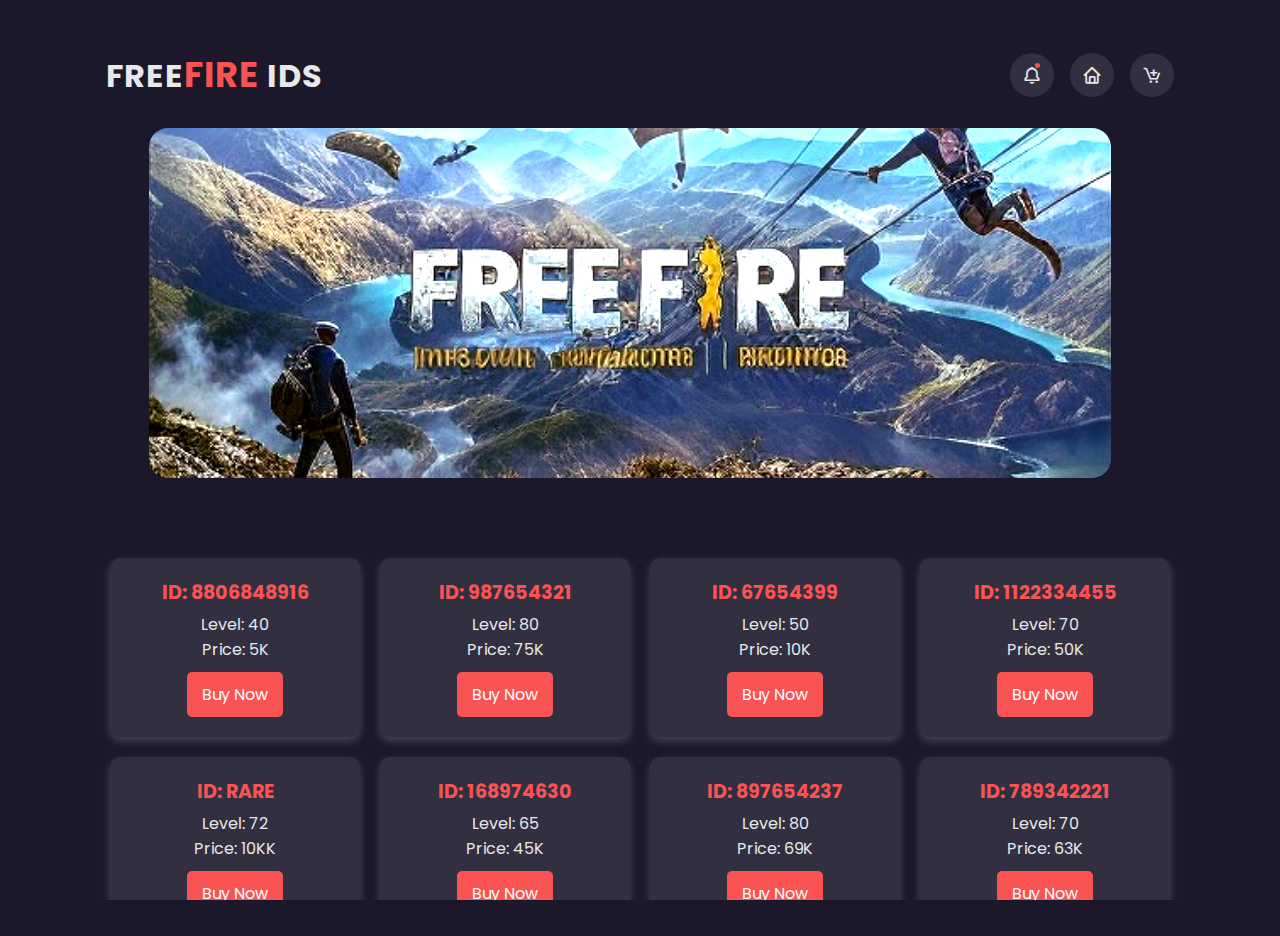
<file: index.html>
<!DOCTYPE html>
<html lang="en">
<head>
    <meta charset="UTF-8">
    <meta http-equiv="X-UA-Compatible" content="IE=edge">
    <meta name="viewport" content="width=device-width, initial-scale=1.0">
    <title>FREE FIRE IDS</title>
    <!-- Fav Icon -->
    <link rel="shortcut icon" href="mr.jpg" type="image/x-icon">
    <!-- Link to CSS -->
    <link rel="stylesheet" href="style.css">
    <!-- Box Icons -->
    <link href='https://unpkg.com/boxicons@2.1.4/css/boxicons.min.css' rel='stylesheet'>
</head>
<body>

    <header>
        <div class="nav container">
            <!-- Logo -->
            <a href="index.html" class="logo">FREE<span>FIRE</span> IDS </a>
            <!-- Nav Icons -->
            <div class="nav-icons">
                <i class='bx bx-bell bx-tada' id="bell-icon"><span></span></i>
                <i class='bx bx-home'></i>
                <i class='bx bx-cart-add' id="cart-icon"></i>
            </div>
        </div>
            <!-- Notification -->
             <div class="notification">
                <div class="notification-box">
                    <i class='bx bxs-check-circle' ></i>
                    <p>PURCHASHE ID PRESS BUY NOW BUTTON TO BUY.</p>
                </div>
                <div class="notification-box box-color">
                    <i class='bx bxs-x-circle' ></i>
                    <p>AFTER PRESS BUY NOW BUTTON YOU WILL GET WHATSAPP NUMBER TO ACCESS ID.</p>
                </div>
             </div>
             

        </div>
    </header>
     <!-- Home Section Start -->
     <section class="home container" id="home">
        <img src="UniversalUpscaler_e7106871-18fc-4441-a2f5-1a544648e7c9.jpg" alt="">
        <div class="home-text">
            <a href="#" class=""></a>
        </div>
     </section>

    <div class="container">
    <div class="card">
        <h3>ID: 8806848916</h3>
        <p>Level: 40</p>
        <p>Price: 5K</p>
        <a href="check-out.html">
            <button class="buy-btn">Buy Now</button>
        </a>
    </div>
    <div class="card">
        <h3>ID: 987654321</h3>
        <p>Level: 80</p>
        <p>Price: 75K</p>
        <a href="check-out1.html">
        <button class="buy-btn">Buy Now</button>
        </a>
    </div>
    <div class="card">
        <h3>ID: 67654399</h3>
        <p>Level: 50</p>
        <p>Price: 10K</p>
        <a href="check-out2.html">
        <button class="buy-btn">Buy Now</button>
        </a>
    </div>
    <div class="card">
        <h3>ID: 1122334455</h3>
        <p>Level: 70</p>
        <p>Price: 50K</p>
        <a href="check-out3.html">
        <button class="buy-btn">Buy Now</button>
        </a>
    </div>
    <div class="card">
        <h3>ID: RARE</h3>
        <p>Level: 72</p>
        <p>Price: 10KK</p>
        <a href="check-out4.html">
        <button class="buy-btn">Buy Now</button>
        </a>
    </div>
    <div class="card">
        <h3>ID: 168974630</h3>
        <p>Level: 65</p>
        <p>Price: 45K</p>
        <button class="buy-btn">Buy Now</button>
    </div>
    <div class="card">
        <h3>ID: 897654237</h3>
        <p>Level: 80</p>
        <p>Price: 69K</p>
        <button class="buy-btn">Buy Now</button>
    </div>
    <div class="card">
        <h3>ID: 789342221</h3>
        <p>Level: 70</p>
        <p>Price: 63K</p>
        <button class="buy-btn">Buy Now</button>
    </div>
</div>

  <!-- Cart Box -->
<div id="cart-box" class="cart-box">
    <h2>Cart Items</h2>
    <div id="cart-items"></div>
    <button id="clear-cart">Clear Cart</button>
</div>

<script src="main.js"></script>
</body>
</html>
</file>
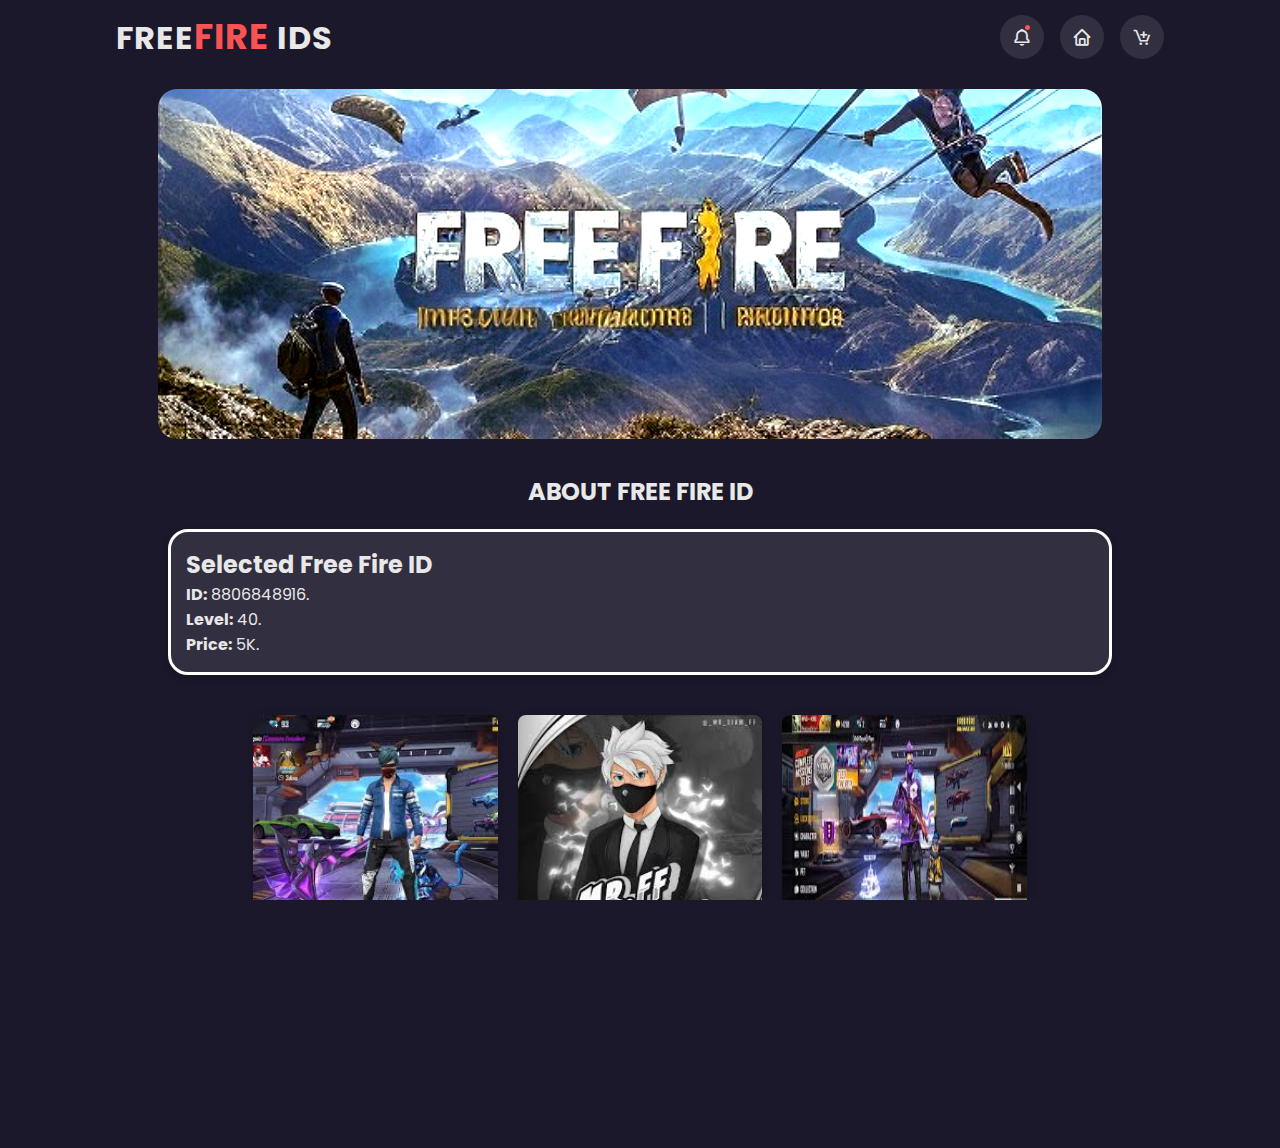
<file: check-out.html>
<!DOCTYPE html>
<html lang="en">
<head>
    <meta charset="UTF-8">
    <meta name="viewport" content="width=device-width, initial-scale=1.0">
    <title>FREE FIRE IDS</title>
    <link rel="shortcut icon" href="mr.jpg" type="image/x-icon">
    <link rel="stylesheet" href="style.css">
    <link href='https://unpkg.com/boxicons@2.1.4/css/boxicons.min.css' rel='stylesheet'>
    <style>
        /* PURCHASE IT ko center me lana */
        h1 {
            text-align: center;
            font-size: 28px;
            margin-top: 20px;
        }

        /* Screenshots ko horizontally dikhane ka style */
        .screenshots-content {
            display: flex; /* Flexbox layout for horizontal arrangement */
            justify-content: center; /* Center images horizontally */
            gap: 20px; /* Space between images */
            padding: 20px;
        }

        .screenshots-content img {
            width: 30%; /* Width ko thoda kam kar diya */
            height: auto;
            border-radius: 8px;
            box-shadow: 2px 2px 10px rgba(0, 0, 0, 0.2);
        }

        /* Container ko thoda center me lana */
        .container {
            margin: 0 auto;
            padding: 10px;
        }
    </style>
</head>
<body>

    <header>
        <div class="nav container">
            <a href="index.html" class="logo">FREE<span>FIRE</span> IDS </a>
            <div class="nav-icons">
                <i class='bx bx-bell bx-tada' id="bell-icon"><span></span></i>
                <i class='bx bx-home'></i>
                <i class='bx bx-cart-add' id="cart-icon"></i>
            </div>
        </div>
    </header>

    <section class="home container" id="home">
        <img src="UniversalUpscaler_e7106871-18fc-4441-a2f5-1a544648e7c9.jpg" alt="">
        <div class="home-text"></div>
    </section> 

    <div class="about container">
        <h2>ABOUT FREE FIRE ID</h2>
        <div class="id-details">
            <h2>Selected Free Fire ID</h2>
            <p><strong>ID:</strong> 8806848916.</p>
            <p><strong>Level:</strong> 40.</p>
            <p><strong>Price:</strong> 5K.</p>
        </div>
    </div>

    <!-- Screenshots Horizontally -->
    <div class="screenshots container">
        <div class="screenshots-content">
            <img src="download.jpg" alt="Screenshot 1">
            <img src="mr.jpg" alt="Screenshot 2">
            <img src="S.jpg" alt="Screenshot 3">
        </div>
    </div>

    <h1>PURCHASE IT:</h1>

    <!-- ✅ Checkout Details -->
    <div id="checkout-details"></div>

    <!-- ✅ Purchase Button -->
    <button id="purchase-btn">Purchase</button>

    <!-- ✅ Pehla Popup (Confirm Purchase) -->
    <div id="confirm-popup" class="popup">
        <div class="popup-content">
            <span class="close-btn" onclick="closePopup('confirm-popup')">&times;</span>
            <h2>Confirm Purchase</h2>
            <div id="popup-id-details"></div>
            <button onclick="confirmPurchase()">Confirm</button>
        </div>
    </div>

    <!-- ✅ Dusra Popup (WhatsApp Order Confirmation) -->
    <div id="order-popup" class="popup">
        <div class="popup-content">
            <span class="close-btn" onclick="closePopup('order-popup')">&times;</span>
            <h2>Your Order</h2>
            <p>Thank you for your purchase! Contact us on WhatsApp for ID access.</p>
            <p><strong>WhatsApp Number:</strong> +92 3327373104</p>
        </div>
    </div>
    
    <script>
        // ✅ ID Details Load
        let item = JSON.parse(localStorage.getItem("selectedID"));
        if (item) {
            document.getElementById("checkout-details").innerHTML = `
                <h2>Selected Free Fire ID</h2>
                <p><strong>ID:</strong> ${item.id}</p>
                <p><strong>Level:</strong> ${item.level}</p>
                <p><strong>Price:</strong> ${item.price}</p>
            `;
            document.getElementById("popup-id-details").innerHTML = document.getElementById("checkout-details").innerHTML;
        } else {
            document.getElementById("checkout-details").innerHTML = "<p>ID NAME:꧁KILLER.804꧂</p>";
        }

        // ✅ Show Popup Function
        function showPopup(popupId) {
            document.getElementById(popupId).style.display = "block";
        }

        // ✅ Close Popup Function
        function closePopup(popupId) {
            document.getElementById(popupId).style.display = "none";
        }

        // ✅ Confirm Purchase Function
        function confirmPurchase() {
            closePopup('confirm-popup'); // Close first popup
            showPopup('order-popup'); // Show second popup
            localStorage.removeItem("selectedID"); // Remove item after purchase
        }

        // ✅ Purchase Button Click Event
        document.getElementById("purchase-btn").addEventListener("click", function () {
            showPopup('confirm-popup'); // Open first popup
        });
    </script>

</body>
</html>





    <!-- Cart Box -->
<div id="cart-box" class="cart-box">
    <h2>Cart Items</h2>
    <div id="cart-items"></div>
    <button id="clear-cart">Clear Cart</button>
</div>

    <script src="main.js"></script>
</body>
</html>
</file>
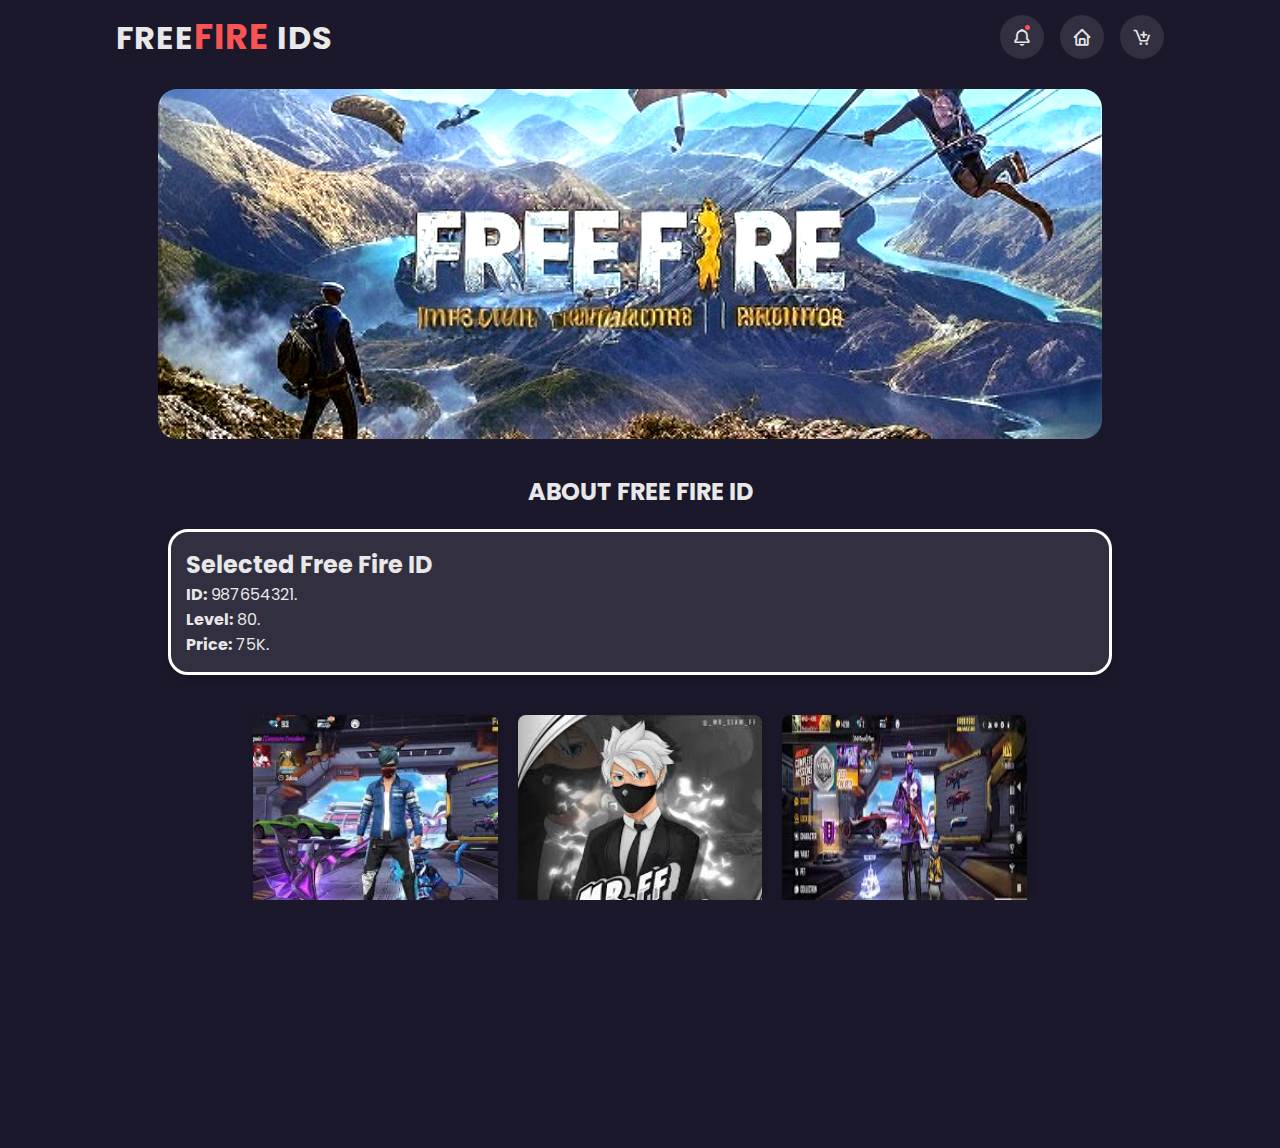
<file: check-out1.html>
<!DOCTYPE html>
<html lang="en">
<head>
    <meta charset="UTF-8">
    <meta name="viewport" content="width=device-width, initial-scale=1.0">
    <title>FREE FIRE IDS</title>
    <link rel="shortcut icon" href="mr.jpg" type="image/x-icon">
    <link rel="stylesheet" href="style.css">
    <link href='https://unpkg.com/boxicons@2.1.4/css/boxicons.min.css' rel='stylesheet'>
    <style>
        /* PURCHASE IT ko center me lana */
        h1 {
            text-align: center;
            font-size: 28px;
            margin-top: 20px;
        }

        /* Screenshots ko horizontally dikhane ka style */
        .screenshots-content {
            display: flex; /* Flexbox layout for horizontal arrangement */
            justify-content: center; /* Center images horizontally */
            gap: 20px; /* Space between images */
            padding: 20px;
        }

        .screenshots-content img {
            width: 30%; /* Width ko thoda kam kar diya */
            height: auto;
            border-radius: 8px;
            box-shadow: 2px 2px 10px rgba(0, 0, 0, 0.2);
        }

        /* Container ko thoda center me lana */
        .container {
            margin: 0 auto;
            padding: 10px;
        }
    </style>
</head>
<body>

    <header>
        <div class="nav container">
            <a href="index.html" class="logo">FREE<span>FIRE</span> IDS </a>
            <div class="nav-icons">
                <i class='bx bx-bell bx-tada' id="bell-icon"><span></span></i>
                <i class='bx bx-home'></i>
                <i class='bx bx-cart-add' id="cart-icon"></i>
            </div>
        </div>
    </header>

    <section class="home container" id="home">
        <img src="UniversalUpscaler_e7106871-18fc-4441-a2f5-1a544648e7c9.jpg" alt="">
        <div class="home-text"></div>
    </section> 

    <div class="about container">
        <h2>ABOUT FREE FIRE ID</h2>
        <div class="id-details">
            <h2>Selected Free Fire ID</h2>
            <p><strong>ID:</strong> 987654321.</p>
            <p><strong>Level:</strong> 80.</p>
            <p><strong>Price:</strong> 75K.</p>
        </div>
    </div>

    <!-- Screenshots Horizontally -->
    <div class="screenshots container">
        <div class="screenshots-content">
            <img src="download.jpg" alt="Screenshot 1">
            <img src="mr.jpg" alt="Screenshot 2">
            <img src="S.jpg" alt="Screenshot 3">
        </div>
    </div>

    <h1>PURCHASE IT:</h1>

    <!-- ✅ Checkout Details -->
    <div id="checkout-details"></div>

    <!-- ✅ Purchase Button -->
    <button id="purchase-btn">Purchase</button>

    <!-- ✅ Pehla Popup (Confirm Purchase) -->
    <div id="confirm-popup" class="popup">
        <div class="popup-content">
            <span class="close-btn" onclick="closePopup('confirm-popup')">&times;</span>
            <h2>Confirm Purchase</h2>
            <div id="popup-id-details"></div>
            <button onclick="confirmPurchase()">Confirm</button>
        </div>
    </div>

    <!-- ✅ Dusra Popup (WhatsApp Order Confirmation) -->
    <div id="order-popup" class="popup">
        <div class="popup-content">
            <span class="close-btn" onclick="closePopup('order-popup')">&times;</span>
            <h2>Your Order</h2>
            <p>Thank you for your purchase! Contact us on WhatsApp for ID access.</p>
            <p><strong>WhatsApp Number:</strong> +92 3327373104</p>
        </div>
    </div>
    
    <script>
        // ✅ ID Details Load
        let item = JSON.parse(localStorage.getItem("selectedID"));
        if (item) {
            document.getElementById("checkout-details").innerHTML = `
                <h2>Selected Free Fire ID</h2>
                <p><strong>ID:</strong> ${item.id}</p>
                <p><strong>Level:</strong> ${item.level}</p>
                <p><strong>Price:</strong> ${item.price}</p>
            `;
            document.getElementById("popup-id-details").innerHTML = document.getElementById("checkout-details").innerHTML;
        } else {
            document.getElementById("checkout-details").innerHTML = "<p>ID NAME: ꧁༺J꙰O꙰K꙰E꙰R꙰༻꧂</p>";
        }

        // ✅ Show Popup Function
        function showPopup(popupId) {
            document.getElementById(popupId).style.display = "block";
        }

        // ✅ Close Popup Function
        function closePopup(popupId) {
            document.getElementById(popupId).style.display = "none";
        }

        // ✅ Confirm Purchase Function
        function confirmPurchase() {
            closePopup('confirm-popup'); // Close first popup
            showPopup('order-popup'); // Show second popup
            localStorage.removeItem("selectedID"); // Remove item after purchase
        }

        // ✅ Purchase Button Click Event
        document.getElementById("purchase-btn").addEventListener("click", function () {
            showPopup('confirm-popup'); // Open first popup
        });
    </script>

</body>
</html>





    <!-- Cart Box -->
<div id="cart-box" class="cart-box">
    <h2>Cart Items</h2>
    <div id="cart-items"></div>
    <button id="clear-cart">Clear Cart</button>
</div>

    <script src="main.js"></script>
</body>
</html>
</file>
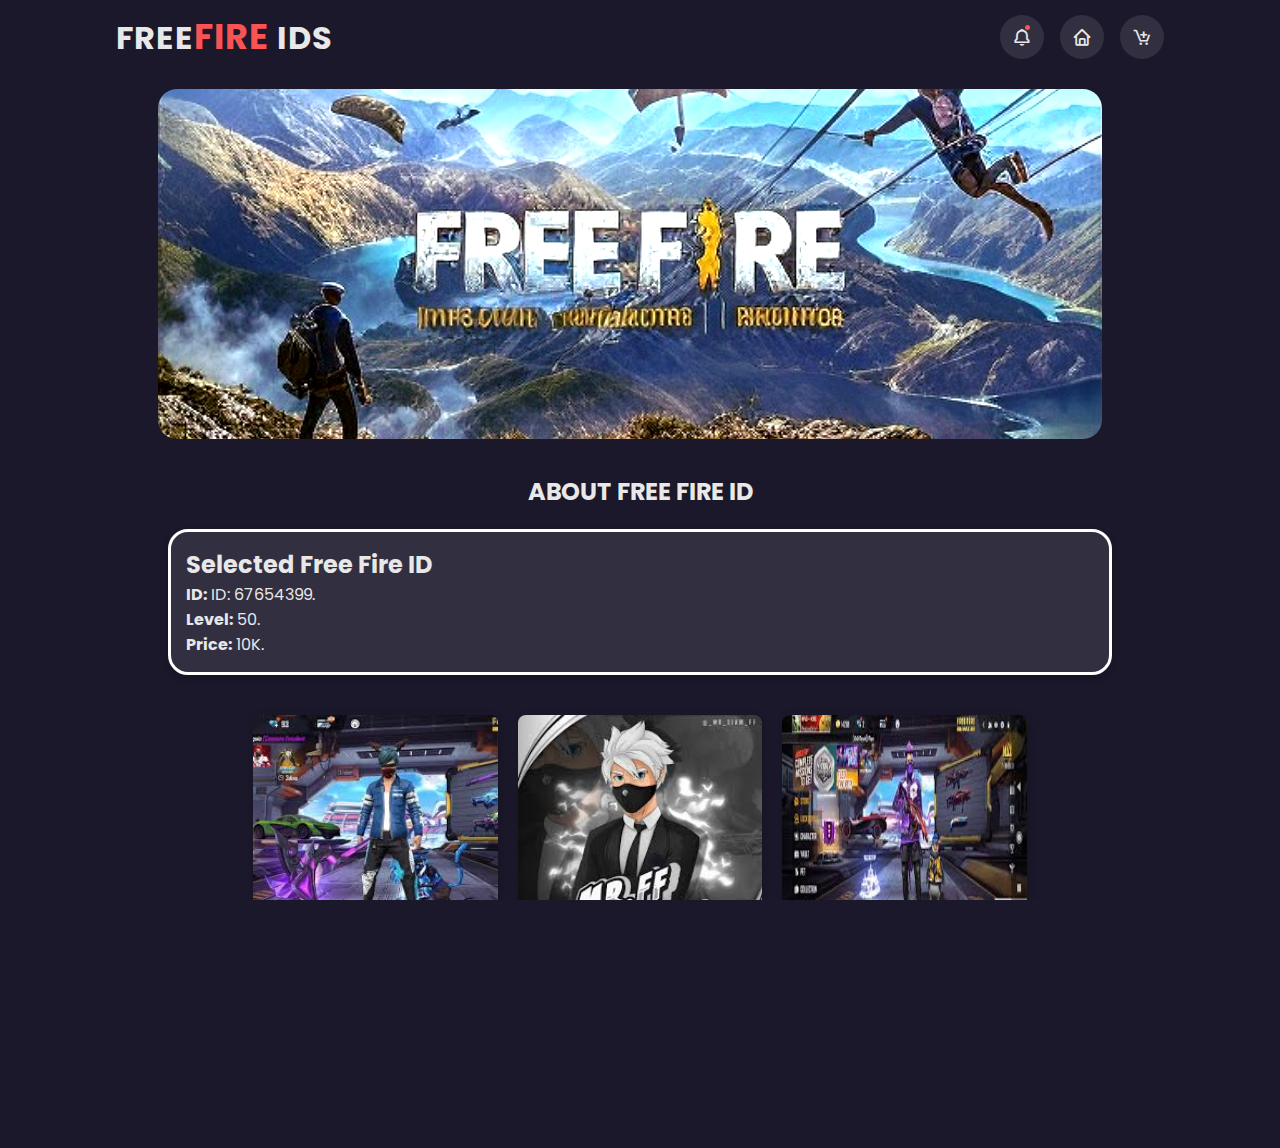
<file: check-out2.html>
<!DOCTYPE html>
<html lang="en">
<head>
    <meta charset="UTF-8">
    <meta name="viewport" content="width=device-width, initial-scale=1.0">
    <title>FREE FIRE IDS</title>
    <link rel="shortcut icon" href="mr.jpg" type="image/x-icon">
    <link rel="stylesheet" href="style.css">
    <link href='https://unpkg.com/boxicons@2.1.4/css/boxicons.min.css' rel='stylesheet'>
    <style>
        /* PURCHASE IT ko center me lana */
        h1 {
            text-align: center;
            font-size: 28px;
            margin-top: 20px;
        }

        /* Screenshots ko horizontally dikhane ka style */
        .screenshots-content {
            display: flex; /* Flexbox layout for horizontal arrangement */
            justify-content: center; /* Center images horizontally */
            gap: 20px; /* Space between images */
            padding: 20px;
        }

        .screenshots-content img {
            width: 30%; /* Width ko thoda kam kar diya */
            height: auto;
            border-radius: 8px;
            box-shadow: 2px 2px 10px rgba(0, 0, 0, 0.2);
        }

        /* Container ko thoda center me lana */
        .container {
            margin: 0 auto;
            padding: 10px;
        }
    </style>
</head>
<body>

    <header>
        <div class="nav container">
            <a href="index.html" class="logo">FREE<span>FIRE</span> IDS </a>
            <div class="nav-icons">
                <i class='bx bx-bell bx-tada' id="bell-icon"><span></span></i>
                <i class='bx bx-home'></i>
                <i class='bx bx-cart-add' id="cart-icon"></i>
            </div>
        </div>
    </header>

    <section class="home container" id="home">
        <img src="UniversalUpscaler_e7106871-18fc-4441-a2f5-1a544648e7c9.jpg" alt="">
        <div class="home-text"></div>
    </section> 

    <div class="about container">
        <h2>ABOUT FREE FIRE ID</h2>
        <div class="id-details">
            <h2>Selected Free Fire ID</h2>
            <p><strong>ID:</strong> ID: 67654399.</p>
            <p><strong>Level:</strong> 50.</p>
            <p><strong>Price:</strong> 10K.</p>
        </div>
    </div>

    <!-- Screenshots Horizontally -->
    <div class="screenshots container">
        <div class="screenshots-content">
            <img src="download.jpg" alt="Screenshot 1">
            <img src="mr.jpg" alt="Screenshot 2">
            <img src="S.jpg" alt="Screenshot 3">
        </div>
    </div>

    <h1>PURCHASE IT:</h1>

    <!-- ✅ Checkout Details -->
    <div id="checkout-details"></div>

    <!-- ✅ Purchase Button -->
    <button id="purchase-btn">Purchase</button>

    <!-- ✅ Pehla Popup (Confirm Purchase) -->
    <div id="confirm-popup" class="popup">
        <div class="popup-content">
            <span class="close-btn" onclick="closePopup('confirm-popup')">&times;</span>
            <h2>Confirm Purchase</h2>
            <div id="popup-id-details"></div>
            <button onclick="confirmPurchase()">Confirm</button>
        </div>
    </div>

    <!-- ✅ Dusra Popup (WhatsApp Order Confirmation) -->
    <div id="order-popup" class="popup">
        <div class="popup-content">
            <span class="close-btn" onclick="closePopup('order-popup')">&times;</span>
            <h2>Your Order</h2>
            <p>Thank you for your purchase! Contact us on WhatsApp for ID access.and how many collection in this id on whatsapp company provide of this id details in video</p>
            <p><strong>WhatsApp Number:</strong> +92 3327373104</p>
        </div>
    </div>
    
    <script>
        // ✅ ID Details Load
        let item = JSON.parse(localStorage.getItem("selectedID"));
        if (item) {
            document.getElementById("checkout-details").innerHTML = `
                <h2>Selected Free Fire ID</h2>
                <p><strong>ID:</strong> ${item.id}</p>
                <p><strong>Level:</strong> ${item.level}</p>
                <p><strong>Price:</strong> ${item.price}</p>
            `;
            document.getElementById("popup-id-details").innerHTML = document.getElementById("checkout-details").innerHTML;
        } else {
            document.getElementById("checkout-details").innerHTML = "<p>ID NAME: ➳ᴹᴿメ 𝐋 𝐔 𝐂 𝐈 𝐅 𝐄 𝐑亗</p>";
        }

        // ✅ Show Popup Function
        function showPopup(popupId) {
            document.getElementById(popupId).style.display = "block";
        }

        // ✅ Close Popup Function
        function closePopup(popupId) {
            document.getElementById(popupId).style.display = "none";
        }

        // ✅ Confirm Purchase Function
        function confirmPurchase() {
            closePopup('confirm-popup'); // Close first popup
            showPopup('order-popup'); // Show second popup
            localStorage.removeItem("selectedID"); // Remove item after purchase
        }

        // ✅ Purchase Button Click Event
        document.getElementById("purchase-btn").addEventListener("click", function () {
            showPopup('confirm-popup'); // Open first popup
        });
    </script>

</body>
</html>





    <!-- Cart Box -->
<div id="cart-box" class="cart-box">
    <h2>Cart Items</h2>
    <div id="cart-items"></div>
    <button id="clear-cart">Clear Cart</button>
</div>

    <script src="main.js"></script>
</body>
</html>
</file>
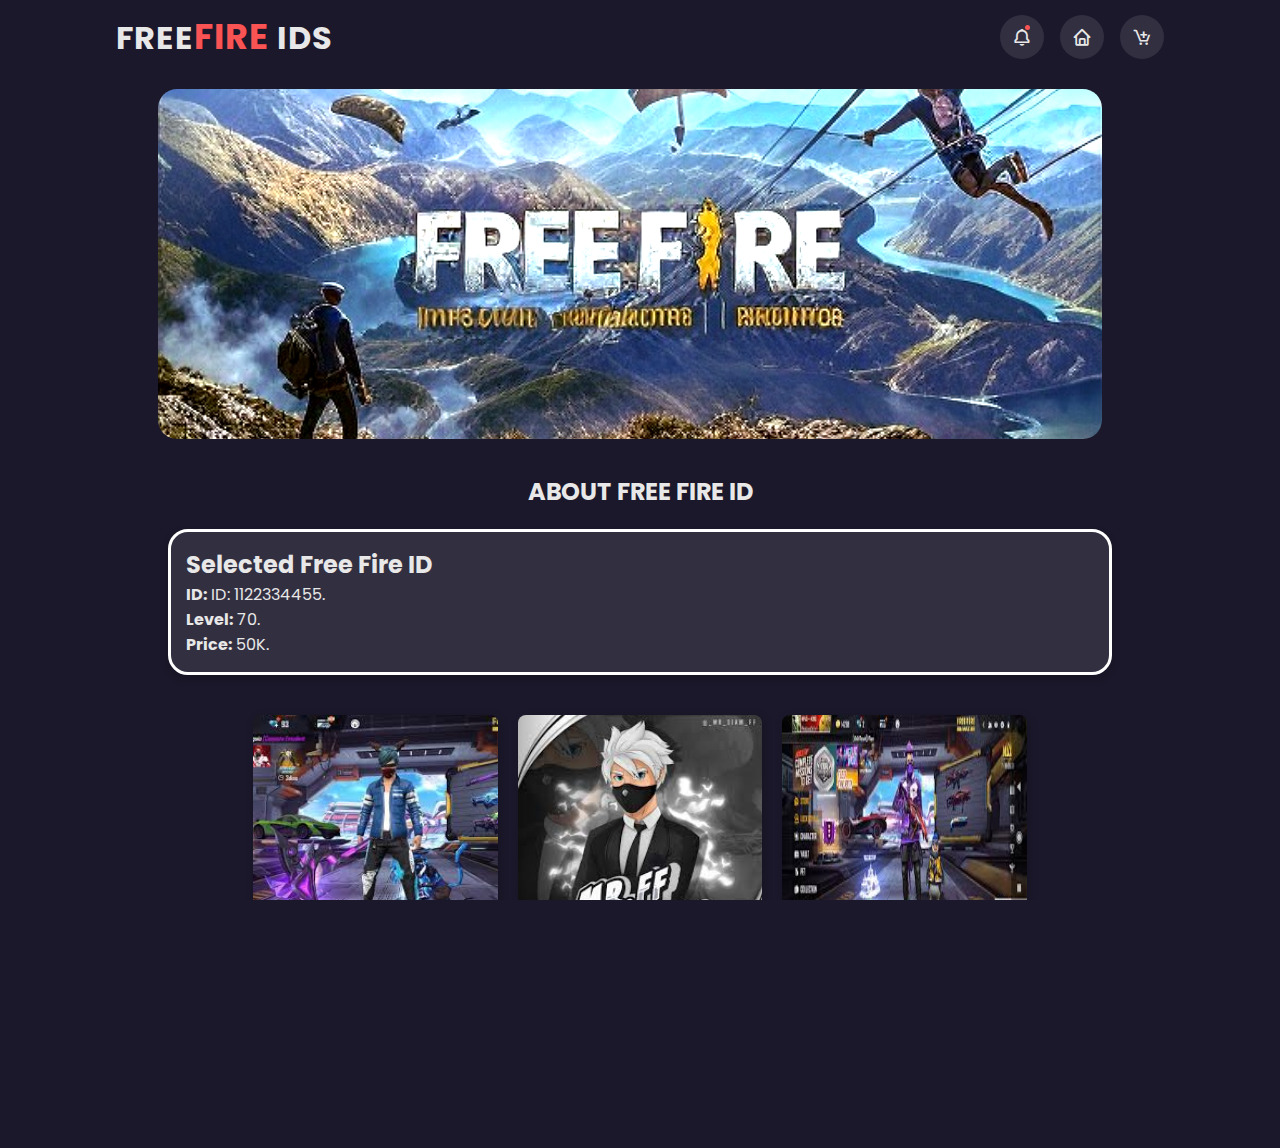
<file: check-out3.html>
<!DOCTYPE html>
<html lang="en">
<head>
    <meta charset="UTF-8">
    <meta name="viewport" content="width=device-width, initial-scale=1.0">
    <title>FREE FIRE IDS</title>
    <link rel="shortcut icon" href="mr.jpg" type="image/x-icon">
    <link rel="stylesheet" href="style.css">
    <link href='https://unpkg.com/boxicons@2.1.4/css/boxicons.min.css' rel='stylesheet'>
    <style>
        /* PURCHASE IT ko center me lana */
        h1 {
            text-align: center;
            font-size: 28px;
            margin-top: 20px;
        }

        /* Screenshots ko horizontally dikhane ka style */
        .screenshots-content {
            display: flex; /* Flexbox layout for horizontal arrangement */
            justify-content: center; /* Center images horizontally */
            gap: 20px; /* Space between images */
            padding: 20px;
        }

        .screenshots-content img {
            width: 30%; /* Width ko thoda kam kar diya */
            height: auto;
            border-radius: 8px;
            box-shadow: 2px 2px 10px rgba(0, 0, 0, 0.2);
        }

        /* Container ko thoda center me lana */
        .container {
            margin: 0 auto;
            padding: 10px;
        }
    </style>
</head>
<body>

    <header>
        <div class="nav container">
            <a href="index.html" class="logo">FREE<span>FIRE</span> IDS </a>
            <div class="nav-icons">
                <i class='bx bx-bell bx-tada' id="bell-icon"><span></span></i>
                <i class='bx bx-home'></i>
                <i class='bx bx-cart-add' id="cart-icon"></i>
            </div>
        </div>
    </header>

    <section class="home container" id="home">
        <img src="UniversalUpscaler_e7106871-18fc-4441-a2f5-1a544648e7c9.jpg" alt="">
        <div class="home-text"></div>
    </section> 

    <div class="about container">
        <h2>ABOUT FREE FIRE ID</h2>
        <div class="id-details">
            <h2>Selected Free Fire ID</h2>
            <p><strong>ID:</strong> ID: 1122334455.</p>
            <p><strong>Level:</strong> 70.</p>
            <p><strong>Price:</strong> 50K.</p>
        </div>
    </div>

    <!-- Screenshots Horizontally -->
    <div class="screenshots container">
        <div class="screenshots-content">
            <img src="download.jpg" alt="Screenshot 1">
            <img src="mr.jpg" alt="Screenshot 2">
            <img src="S.jpg" alt="Screenshot 3">
        </div>
    </div>

    <h1>PURCHASE IT:</h1>

    <!-- ✅ Checkout Details -->
    <div id="checkout-details"></div>

    <!-- ✅ Purchase Button -->
    <button id="purchase-btn">Purchase</button>

    <!-- ✅ Pehla Popup (Confirm Purchase) -->
    <div id="confirm-popup" class="popup">
        <div class="popup-content">
            <span class="close-btn" onclick="closePopup('confirm-popup')">&times;</span>
            <h2>Confirm Purchase</h2>
            <div id="popup-id-details"></div>
            <button onclick="confirmPurchase()">Confirm</button>
        </div>
    </div>

    <!-- ✅ Dusra Popup (WhatsApp Order Confirmation) -->
    <div id="order-popup" class="popup">
        <div class="popup-content">
            <span class="close-btn" onclick="closePopup('order-popup')">&times;</span>
            <h2>Your Order</h2>
            <p>Thank you for your purchase! Contact us on WhatsApp for ID access.and how many collection in this id on whatsapp company provide of this id details in video</p>
            <p><strong>WhatsApp Number:</strong> +92 3327373104</p>
        </div>
    </div>
    
    <script>
        // ✅ ID Details Load
        let item = JSON.parse(localStorage.getItem("selectedID"));
        if (item) {
            document.getElementById("checkout-details").innerHTML = `
                <h2>Selected Free Fire ID</h2>
                <p><strong>ID:</strong> ${item.id}</p>
                <p><strong>Level:</strong> ${item.level}</p>
                <p><strong>Price:</strong> ${item.price}</p>
            `;
            document.getElementById("popup-id-details").innerHTML = document.getElementById("checkout-details").innerHTML;
        } else {
            document.getElementById("checkout-details").innerHTML = "<p>ID NAME: ░B░O░S░S░</p>";
        }

        // ✅ Show Popup Function
        function showPopup(popupId) {
            document.getElementById(popupId).style.display = "block";
        }

        // ✅ Close Popup Function
        function closePopup(popupId) {
            document.getElementById(popupId).style.display = "none";
        }

        // ✅ Confirm Purchase Function
        function confirmPurchase() {
            closePopup('confirm-popup'); // Close first popup
            showPopup('order-popup'); // Show second popup
            localStorage.removeItem("selectedID"); // Remove item after purchase
        }

        // ✅ Purchase Button Click Event
        document.getElementById("purchase-btn").addEventListener("click", function () {
            showPopup('confirm-popup'); // Open first popup
        });
    </script>

</body>
</html>





    <!-- Cart Box -->
<div id="cart-box" class="cart-box">
    <h2>Cart Items</h2>
    <div id="cart-items"></div>
    <button id="clear-cart">Clear Cart</button>
</div>

    <script src="main.js"></script>
</body>
</html>
</file>
<file: style.css>
/* Google Fonts */
@import url('https://fonts.googleapis.com/css2?family=Poppins:wght@400;500;600;700&display=swap');
* {
    font-family: 'Poppins', sans-serif;
    margin: 0;
    padding: 0;
    scroll-behavior: smooth;
    box-sizing: border-box;
    list-style: none;
    text-decoration: none;
    scroll-padding-top: 2rem;
}
.swiper-pagination-bullet {
    background: white;
}

/* Variables */
:root {
    --main-color: #fa5353;
    /* Second Color Choice */
    /*--main-color:#fa5353*/
    --dark-color: #1b182b;
    --light-color: #322f40;
    --text-color: hsl(0, 0%, 91%);
}

::selection {
    color: var(--text-color);
    background: var(--main-color);
}
section {
    padding: 4rem 0 3rem;
}

img {
    width: 100%;
}

body {
    color: var(--text-color);
    background: var(--dark-color);
}

.container {
    max-width: 1068px;
    margin: auto;
    width: 100%;
}

/* Header */
header {
    position: fixed;
    top: 0;
    left: 0;
    width: 100%;
    background: var(--dark-color);
    z-index: 100;
}

/* Nav */
.nav {
    display: flex;
    align-items: center;
    justify-content: center;
    padding: 16px 0;
}

/* Logo */
/* Increase Logo Size */
.logo {
    font-size: 2rem; /* Increase font size */
    font-weight: 700; /* Make it bold */
    color: var(--text-color);
    text-transform: uppercase;
    margin: 0 auto 0 0;
    letter-spacing: 1px; /* Improve spacing */
}

/* Highlight 'FIRE IDS' in Red */
.logo span {
    color: var(--main-color);
    font-size: 2.2rem; /* Slightly larger than the rest */
}

/* Responsive Adjustments */
@media (max-width: 768px) {
    .logo {
        font-size: 1.8rem;
    }
    .logo span {
        font-size: 2rem;
    }
}


.logo span {
    color: var(--main-color);
}

/* Nav Icons */
.nav-icons {
    display: flex;
    align-items: center;
    column-gap: 1rem;
}

.nav-icons .bx {
    font-size: 20px;
    height: 44px;
    width: 44px;
    display: grid;
    place-items: center;
    color: var(--text-color);
    background: var(--light-color);
    border-radius: 50%;
    cursor: pointer;
}

#bell-icon {
    position: relative;
}

#bell-icon span {
    content: '';
    width: 5px;
    height: 5px;
    border-radius: 50%;
    background: var(--main-color);
    position: absolute;
    top: 10px;
    right: 14px;
}

/* Menu Icon */
.menu-icon {
    display: flex;
    flex-direction: column;
    align-items: center;
    justify-content: center;
    row-gap: 5px;
    height: 44px;
    width: 44px;
    border-radius: 50%;
    background: var(--light-color);
    cursor: pointer;
    z-index: 200;
    transition: 0.3s;
}

.menu-icon div {
    display: block;
    background: var(--text-color);
    height: 2px;
    width: 25px;
    transition: 0.3s;
}

/* Menu Icon Cross Animation */
.menu-icon.active .line1 {
    transform: rotate(45deg) translate(5px, 5px);
}

.menu-icon.active .line2 {
    opacity: 0;
}

.menu-icon.active .line3 {
    transform: rotate(-45deg) translate(5px, -5px);
}

/* Menu */
.menu {
    position: fixed;
    left: 0;
    top: 0;
    width: 100%;
    height: 100vh;
    background: rgba(0, 0, 14, 0.9);
    z-index: 106;
    display: flex;
    align-items: center;
    justify-content: space-between;
    transition: 0.5s;
    clip-path: circle(0% at 100% 0%);
}
.menu.active {
    clip-path: circle(144% at 100% 0%);
}
.menu img {
    max-width: 700px;
}
.navbar{
    display: grid;
    row-gap: 1rem;
    text-align: right;
    padding-right: 2rem;
}
.navbar a{
    font-size: 1.6rem;
    color: var(--text-color);
    font-weight: 500;
    transition: 0.2s;
}
.navbar a:hover{
    border-bottom: 4px solid var(--main-color);
    font-size: 1.8rem;
}
/* Notification */
.notification {
    position: absolute;
    top: 110%;
    right: 5rem;
    background: var(--light-color);
    width: 300px;
    height: 350px;
    border-radius: 0.5rem; 
    padding: 10px;
    display: flex;
    flex-direction: column;
    row-gap: 1rem;
    clip-path: circle(0% at 100% 0%);
}
.notification.active {
    clip-path: circle(144% at 100% 0%);
    transition: 0.3s;
}
.notification-box {
    display: flex;
    align-items: baseline;
    column-gap: 1rem;
    border-radius: 0.5rem;
    background: var(--dark-color);
    padding: 10px;
}
.notification-box .bx {
    color: #faf102;
}
.box-color {
    background: hsl(0,0%,100%,0.4);
}
.box-color .bx {
    color: var(--main-color);
}
/* Cart Box */
.cart-box {
    position: fixed;
    top: 110px;
    right: 20px;
    width: 300px;
    background: #322f40;
    color: var(--text-color);
    padding: 15px;
    border-radius: 10px;
    box-shadow: 0px 4px 8px rgba(0, 0, 0, 0.2);
    display: none;
    z-index: 1000;
    max-height: 300px; /* Fixed height */
    overflow-y: auto;  /* Scroll enable */
}

/* Custom Scrollbar Styling */
.cart-box::-webkit-scrollbar {
    width: 6px;
}

.cart-box::-webkit-scrollbar-thumb {
    background: #fa5353;
    border-radius: 5px;
}

.cart-box::-webkit-scrollbar-track {
    background: #f1f1f1;
}

.cart-box.active {
    display: block;
}

.cart-item {
    display: flex;
    justify-content: space-between;
    padding: 10px 0;
    border-bottom: 1px solid #ddd;
}

.cart-item button {
    background: #fa5353;
    color: var(--text-color);
    border: none;
    padding: 5px;
    cursor: pointer;
    border-radius: 5px;
}
#clear-cart {
    background: #fa5353;
    color: white;
    border: none;
    padding: 10px;
    cursor: pointer;
    border-radius: 5px;
    width: 100%;
    font-size: 16px;
    margin-top: 10px;
}

#clear-cart:hover {
    background: #d43f3f;
}
.cart-header {
    display: flex;
    justify-content: space-between;
    align-items: center;
    padding-bottom: 10px;
    border-bottom: 1px solid #ccc;
}

#close-cart {
    font-size: 24px;
    cursor: pointer;
    color: #fa5353;
}

#close-cart:hover {
    color: #d43f3f;
}


/* Home */
.home {
    position: relative;
    min-height: 540px;
    display: flex;
    align-items: center;
    justify-content: flex-end;
    margin-top: 4rem !important;
}
/* Reduce Home Image Size */
.home {
    position: relative;
    min-height: 400px; /* Reduce height */
    display: flex;
    align-items: center;
    justify-content: flex-end;
    margin-top: 4rem !important;
}

.home img {
    width: 90%;  /* Reduce width */
    height: auto; /* Maintain aspect ratio */
    max-height: 350px; /* Set max height */
    object-fit: cover;
    border-radius: 1.2rem;
    filter: brightness(1.1) contrast(1.2);
    transition: transform 0.4s ease-in-out;
}
/* Hover Effect */
.home img:hover {
    transform: scale(1.03);
    filter: brightness(1.15) contrast(1.25);
}
.video-container {
    display: flex;
    justify-content: center; /* Center horizontally */
    align-items: center; /* Center vertically */
    width: 100%;
    height: auto; /* Adjust height as needed */
    overflow: hidden;
    margin: 20px auto;
}

.video-container video {
    width: 100%; /* Make it responsive */
    max-width: 900px; /* Adjust max size */
    height: auto;
    border-radius: 10px;
    box-shadow: 2px 2px 10px rgba(0, 0, 0, 0.2);
}


/* Responsive Image Size */
@media (max-width: 768px) {
    .home {
        min-height: 300px;
    }
    .home img {
        max-height: 250px;
        width: 95%;
    }
}

.btn {
    background: var(--main-color);
    padding: 15px 20px;
    color: var(--text-color);
    text-transform: uppercase;
    font-size: 1rem;
    letter-spacing: 1px;
    font-weight: 500;
    clip-path: polygon(0 0, 100% 0%,100%  100%, 10% 100%, 0% 68%);
}
.btn:hover {
    background: var(--light-color);
    transition: 0.3s all linear;
}
/* Free Fire ID Card Box Styling */
.container {
    display: flex;
    flex-wrap: wrap;
    justify-content: center;
    gap: 20px;
    margin-top: 2rem;
}

.card {
    background: var(--light-color);
    padding: 20px;
    border-radius: 10px;
    box-shadow: 0 4px 8px rgba(255, 255, 255, 0.2);
    text-align: center;
    width: 250px;
    transition: 0.3s ease-in-out;
}

.card:hover {
    transform: scale(1.05);
}

.card h3 {
    font-size: 1.2rem;
    color: var(--main-color);
    margin-bottom: 5px;
}

.card p {
    font-size: 1rem;
    color: var(--text-color);
}

.buy-btn {
    margin-top: 10px;
    padding: 10px 15px;
    background: var(--main-color);
    color: white;
    border: none;
    cursor: pointer;
    font-size: 1rem;
    border-radius: 5px;
    transition: 0.3s;
}

.buy-btn:hover {
    background: #1b182b;
}
/* Display Block For Deafault */
html::-webkit-scrollbar {
    display: none;
}
/* ✅ ID Details Scroll Fix */
.id-details {
    width: 90%;
    max-height: 300px; /* ✅ Fixed height */
    overflow-y: auto;  /* ✅ Scroll enabled */
    padding: 15px;
    border: 3px solid white;
    background: #322f40;
    color: var(--text-color);
    border-radius: 20px;
    box-shadow: 0px 4px 8px rgba(0, 0, 0, 0.2);
}

/* ✅ Custom Scrollbar */
.id-details::-webkit-scrollbar {
    width: 6px;
}

.id-details::-webkit-scrollbar-thumb {
    background: #fa5353;
    border-radius: 5px;
}

.id-details::-webkit-scrollbar-track {
    background: #1b182b;
}

/* ✅ Full Page Scroll Fix */
html, body {
    overflow-y: auto !important;  /* ✅ Forcefully scroll enable */
    height: 100%;
}
/* ✅ Purchase Button Styling */
#purchase-btn {
    background: #fa5353; /* Red */
    padding: 12px 20px;
    border: none;
    color: white;
    font-size: 1.1rem;
    cursor: pointer;
    border-radius: 8px;
    margin-top: 15px;
    transition: all 0.3s ease-in-out;
    display: block;
    margin-left: auto;
    margin-right: auto;
    text-align: center;
}

/* ✅ Hover Effect */
#purchase-btn:hover {
    background: #1b182b; /* Dark Color */
    color: #ffffff;
    border: 1px solid #fa5353;
}

/* ✅ Popup Style */
.popup {
    display: none;
    position: fixed;
    top: 50%;
    left: 50%;
    transform: translate(-50%, -50%);
    background: white;
    padding: 20px;
    width: 320px;
    border-radius: 8px;
    text-align: center;
    box-shadow: 0 0 10px rgba(0, 0, 0, 0.3);
    z-index: 1000;
}

/* ✅ Close Button */
.close-btn {
    position: absolute;
    top: 10px;
    right: 15px;
    font-size: 1.5rem;
    cursor: pointer;
    color: #fa5353;
}

.close-btn:hover {
    color: #1b182b;
}

/* ✅ Confirm Button */
.popup-content button {
    background: #fa5353;
    padding: 10px 15px;
    border: none;
    color: white;
    font-size: 1rem;
    cursor: pointer;
    border-radius: 5px;
    margin-top: 10px;
    transition: all 0.3s ease-in-out;
}

/* ✅ Hover Effect */
.popup-content button:hover {
    background: #322f40;
}

/* ✅ Default Hidden */
.popup {
    display: none;
    position: fixed;
    top: 50%;
    left: 50%;
    transform: translate(-50%, -50%);
    background: #1b182b;
    padding: 20px;
    width: 300px;
    border-radius: 8px;
    text-align: center;
    box-shadow: 0 0 10px rgba(0, 0, 0, 0.3);
    z-index: 1000;
}

/* ✅ Popup Content */
.popup-content {
    position: relative;
}

/* ✅ Close Button */
.close-btn {
    position: absolute;
    top: 10px;
    right: 15px;
    font-size: 1.5rem;
    cursor: pointer;
    color: #fa5353;
}

.close-btn:hover {
    color: #1b182b;
}
h1, #purchase-btn, #checkout-details {
    text-align: center; /* Center text */
}

#purchase-btn {
    display: block; /* Block element banayen */
    margin: 10px auto; /* Center horizontally */
    padding: 12px 24px;
    background-color: #fa5353; /* Button color */
    color: var(--text-color);
    font-size: 18px;
    border: none;
    border-radius: 8px;
    cursor: pointer;
    transition: 0.3s ease-in-out;
}

#purchase-btn:hover {
    background-color: #322f40; /* Hover effect */
}


/* ✅ Button Styling */
.btn {
    background: #fa5353; /* Red */
    padding: 10px 15px;
    border: none;
    color: white;
    font-size: 1rem;
    cursor: pointer;
    border-radius: 5px;
    margin-top: 10px;
    transition: all 0.3s ease-in-out;
}

/* ✅ Hover Effect */
.btn:hover {
    background: #1b182b;
    color: #ffffff;
    border: 1px solid #fa5353;
}


/* Custom Scroll Bar */
.progress {
    position: fixed;
    top: 0;
    left: 0;
    width: 100%;
    height: 4px;
    z-index: 300;
}
.progress-bar {
    height: 4px;
    background: var(--main-color);
    width: 0%
}
/* Making Responsive / BreakPoints */
@media (max-width: 1080px) {
    .container {
        margin: 0 auto;
        width: 90%;
    }
    .nav {
        padding: 10px 0;
    }
    .notification {
        right: 4rem;
    }
    .menu img {
        max-width: 500px;
    }
    section {
        padding: 3rem 0 2rem;
    }
    .home {
        margin-top: 4rem !important;
        min-height: 440px;
    }
    .home img {
        border-radius: 1rem;
    }
    .new-content {
        grid-template-columns: repeat(auto-fit, minmax(200px, auto));
    }
    .video-contaner {
        margin-top: 5rem !important;
    }
}
/* For Medium Devices */
@media (max-width: 774px) {
        .notification {
            right: 1rem;
        }
        .menu img {
            max-width: 400px;
        }
        .home {
            min-height: 300px;
        }
        .home-text h1 {
            font-size: 2rem;
        }
        .btn {
            padding: 12px 17px;
        }
        .screenshots-content {
            grid-template-columns: repeat(auto-fit, minmax(250px, auto));
        }  
    }
    @media (max-width: 560px) {
        .menu img {
            display: none;
        } 
        .menu {
            justify-content: flex-end;
        }
        .nav {
            padding: 8px 0;
        }
        .nav-icons .bx, 
        .menu-icon {
            height: 40px;
            width: 40px;
        }
        .home {
            min-height: 240px;
        }
        .home-text {
            padding-right: 1rem;
        }
        p {
            font-size: 0.875rem;
        }
        .download-links {
            grid-template-columns: 1fr;
        }
    }
    /* For Small Devices */
    @media (max-width:360px) {
        .logo {
            font-size: 1.2rem;
        }
    }
</file>
